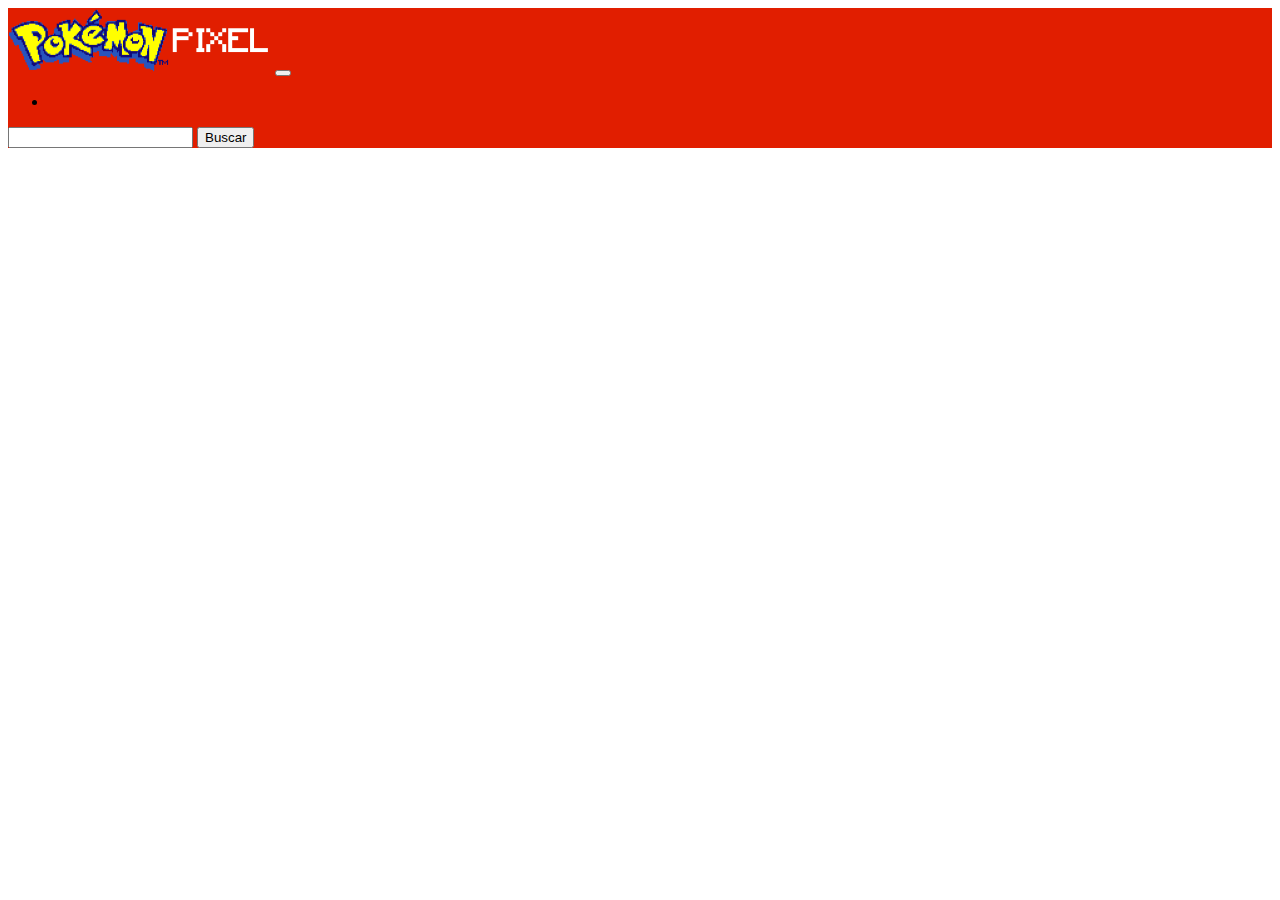
<file: index.html>
<!doctype html>
<html lang="es">

<head>
    <meta charset="utf-8">
    <meta name="viewport" content="width=device-width, initial-scale=1">
    <title>Pixel Pokemon</title>
    <link href="https://cdn.jsdelivr.net/npm/bootstrap@5.2.0/dist/css/bootstrap.min.css" rel="stylesheet"
        integrity="sha384-gH2yIJqKdNHPEq0n4Mqa/HGKIhSkIHeL5AyhkYV8i59U5AR6csBvApHHNl/vI1Bx" crossorigin="anonymous">
        <link rel="stylesheet" href="assets/css/style.css">
        <link rel="shortcut icon" href="assets/img/pokemon_pixel.ico" type="image/x-icon">
</head>

<body>
    <nav class="navbar navbar-expand-lg" style="background-color: #e11e00;">
        <div class="container-fluid">
            <img src="assets/img/pokemon-logo.png" height="65px" alt="">
            
            <button class="navbar-toggler" type="button" data-bs-toggle="collapse"
                data-bs-target="#navbarSupportedContent" aria-controls="navbarSupportedContent" aria-expanded="false"
                aria-label="Toggle navigation">
                <span class="navbar-toggler-icon"></span>
            </button>
            <div class="collapse navbar-collapse" id="navbarSupportedContent">
                <ul class="navbar-nav me-auto mb-2 mb-lg-0">
                    <li class="nav-item">
                        <a class="nav-link active" href="#"></a>
                    </li>
                </ul>
                <form class="d-flex" role="search">
                    <input class="form-control me-2" type="search" placeholder="" id="campoBuscar">
                    <button class="btn btn-light" id = "btnBuscar" type="submit">Buscar</button>
                </form>
            </div>
        </div>
    </nav>

    <section class=" container m-5">
        <div class="row row-cols-1 row-cols-md-3 g-4" id="cartas_pokemones">
        </div>
        <div id="paginacion" class="my-5 d-flex justify-content-between" ></div>
        
    </section> 

    <script src="https://cdn.jsdelivr.net/npm/bootstrap@5.2.0/dist/js/bootstrap.bundle.min.js"
        integrity="sha384-A3rJD856KowSb7dwlZdYEkO39Gagi7vIsF0jrRAoQmDKKtQBHUuLZ9AsSv4jD4Xa"
        crossorigin="anonymous"></script>
    <script src="assets/code.js"></script>
</body>

</html>
</file>
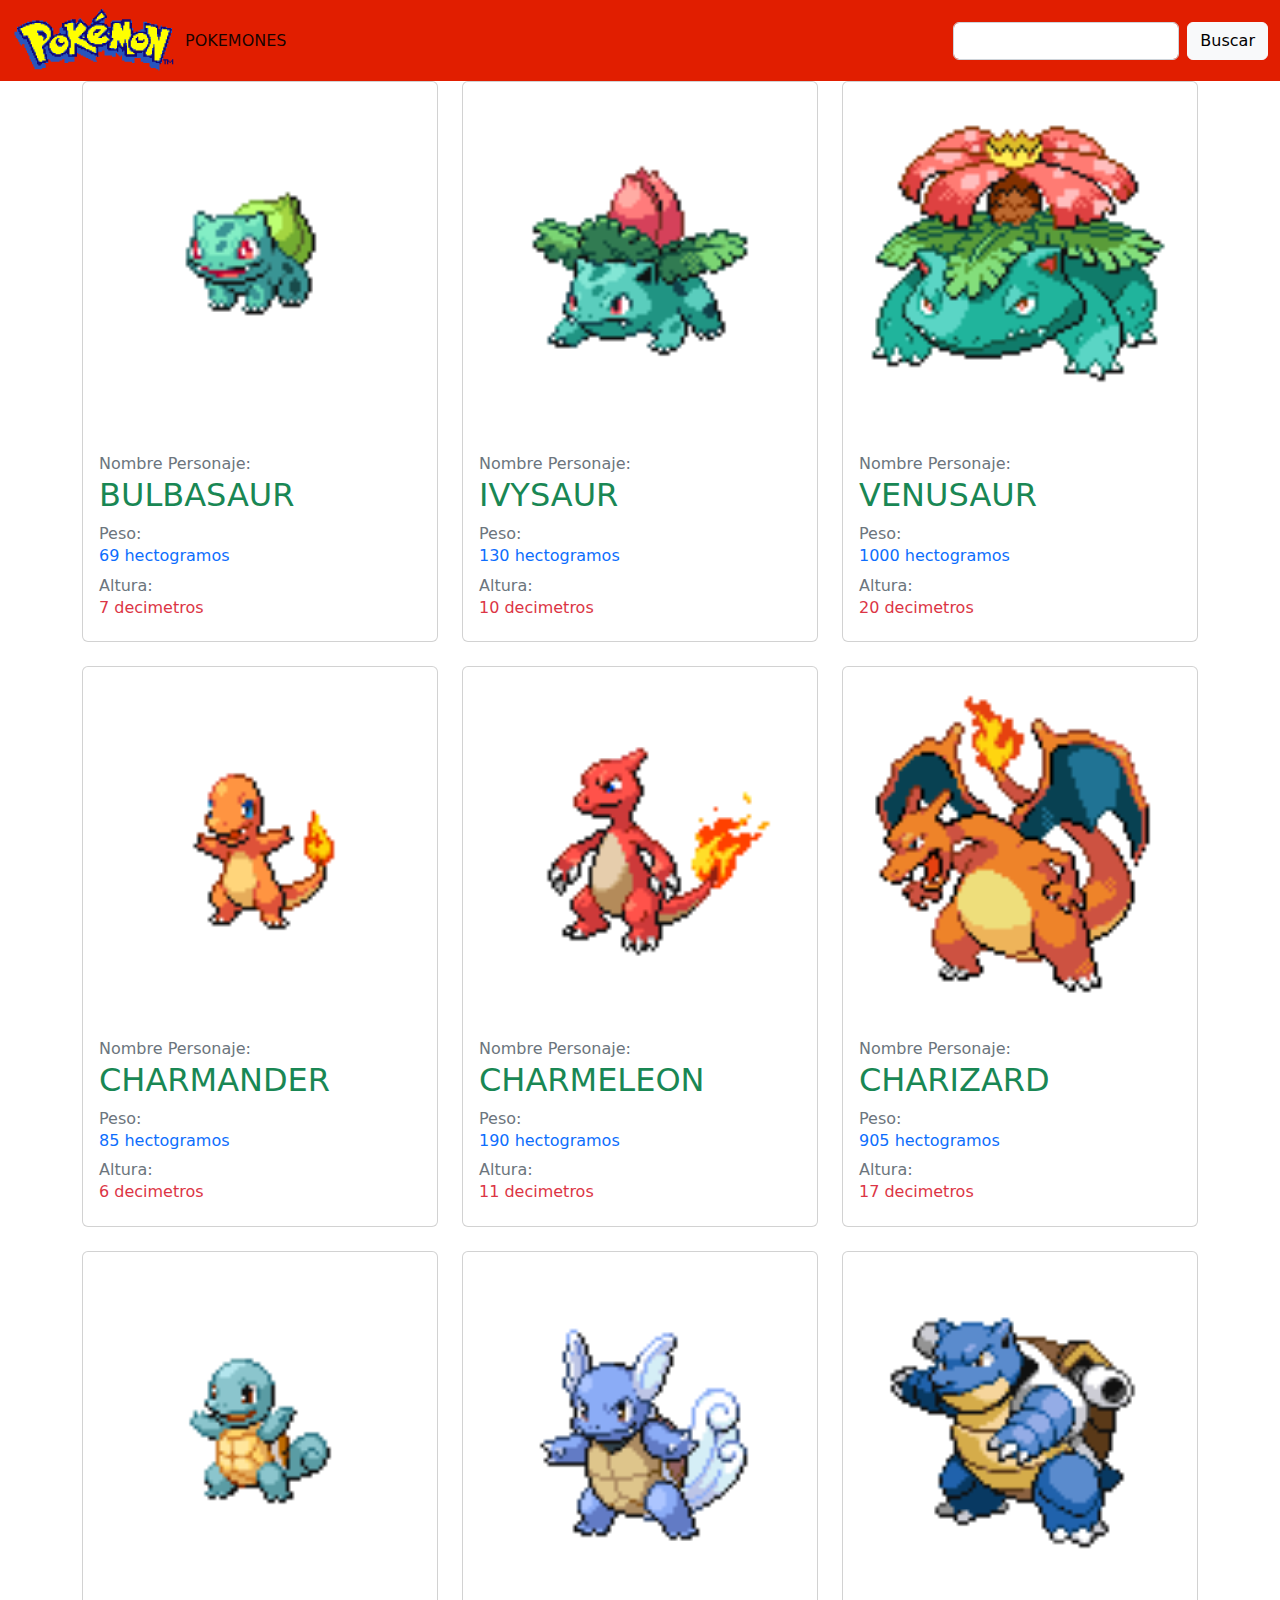
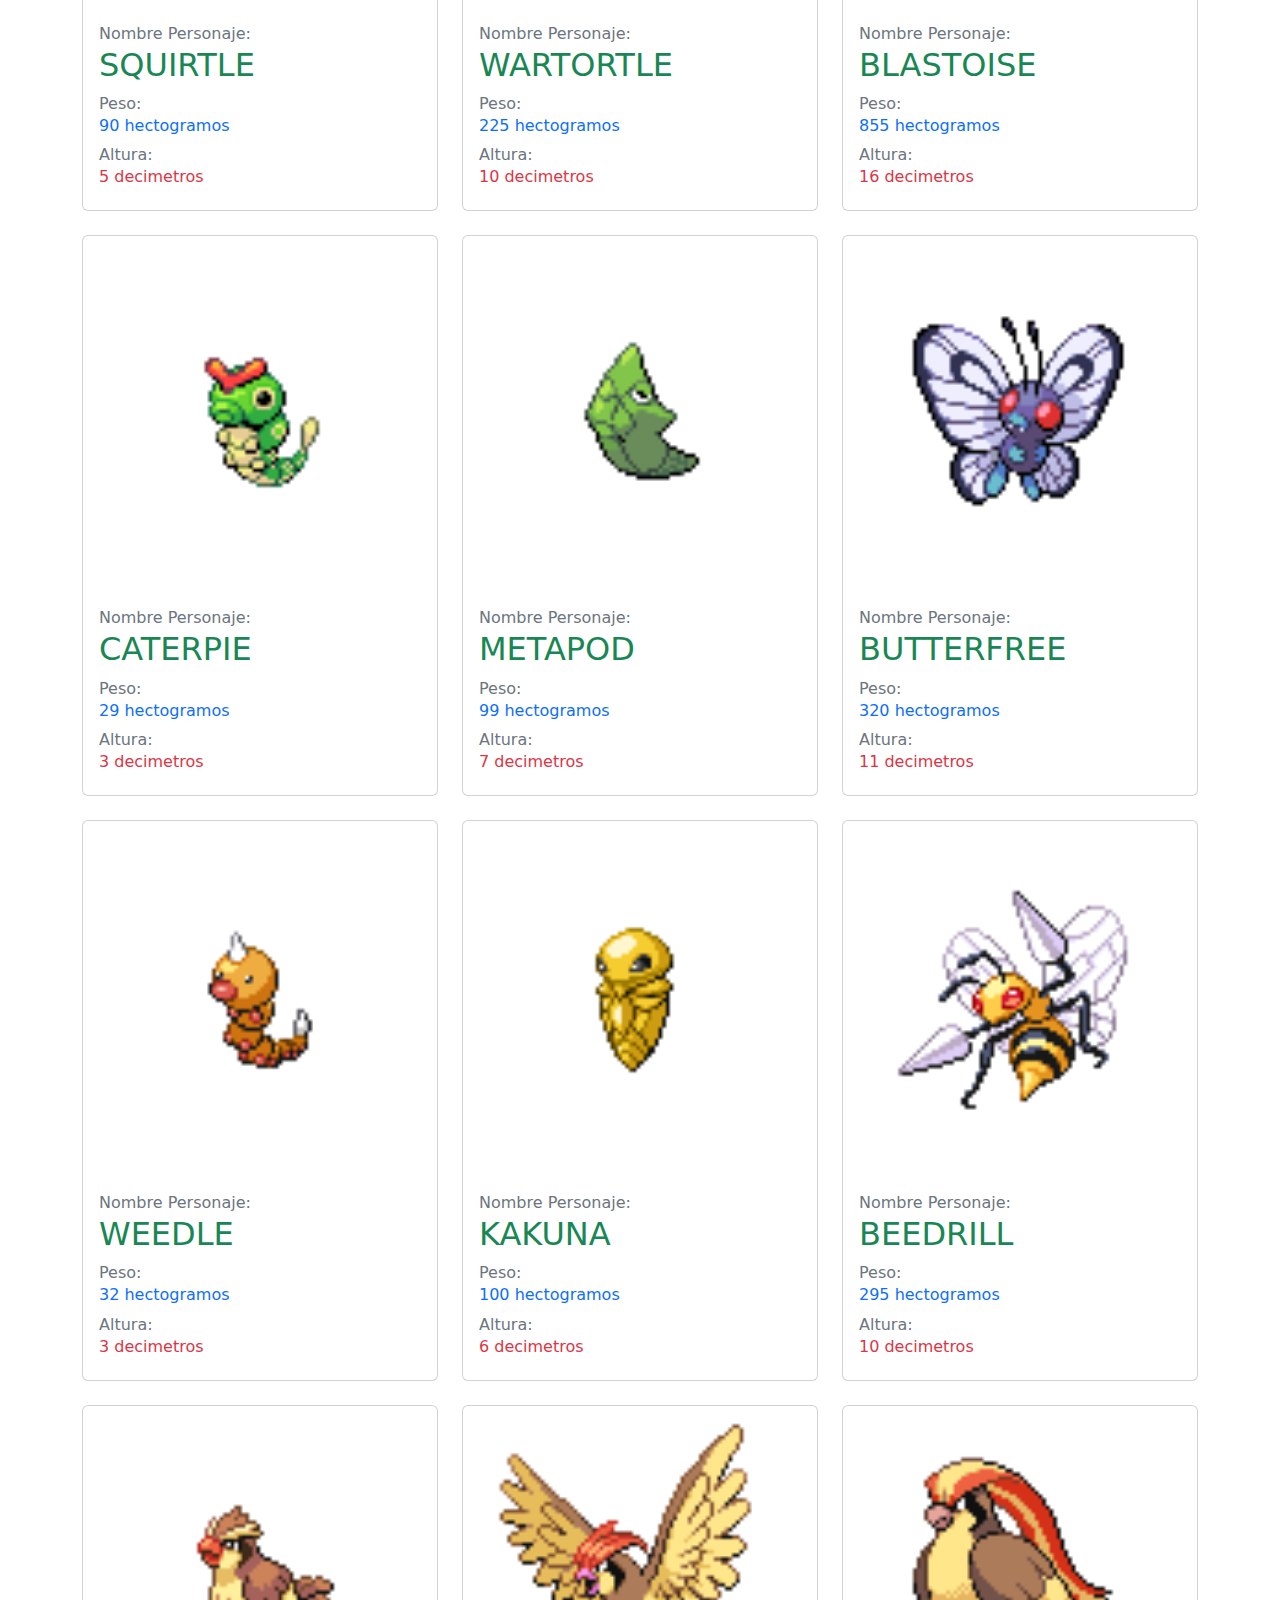
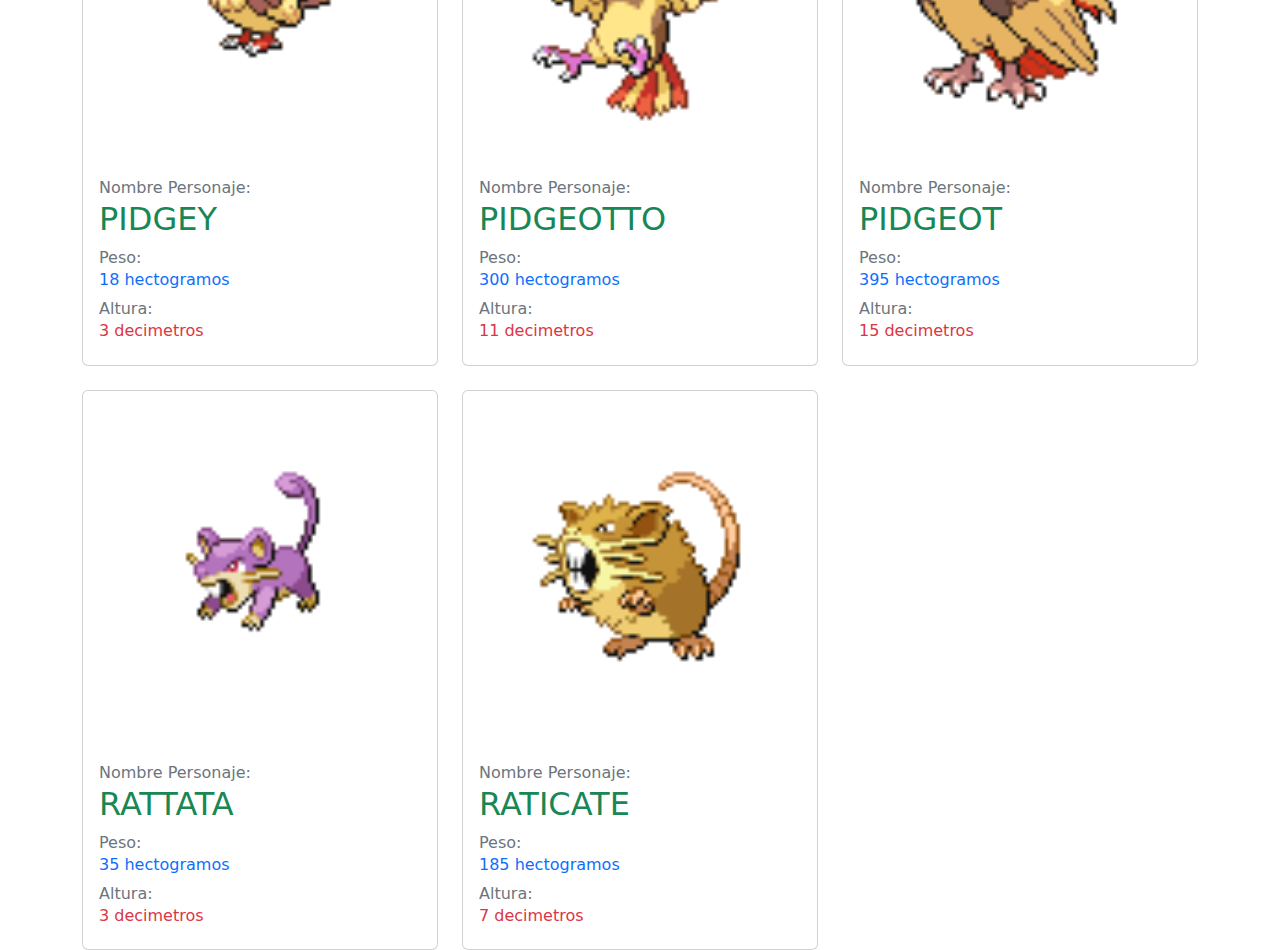
<file: assets/API Pokemon API.html>
<!DOCTYPE html>
<!-- saved from url=(0032)http://127.0.0.1:5500/index.html -->
<html lang="es"><head><meta http-equiv="Content-Type" content="text/html; charset=UTF-8">
    
    <meta name="viewport" content="width=device-width, initial-scale=1">
    <title>API Pokemon API</title>
    <link href="./API Pokemon API_files/bootstrap.min.css" rel="stylesheet" integrity="sha384-gH2yIJqKdNHPEq0n4Mqa/HGKIhSkIHeL5AyhkYV8i59U5AR6csBvApHHNl/vI1Bx" crossorigin="anonymous">
</head>

<body cz-shortcut-listen="true" style="">
    <nav class="navbar navbar-expand-lg" style="background-color: #e11e00;">
        <div class="container-fluid">
            <img src="./API Pokemon API_files/pokemon-logo_1.png" height="65px" alt="">
            
            <button class="navbar-toggler" type="button" data-bs-toggle="collapse" data-bs-target="#navbarSupportedContent" aria-controls="navbarSupportedContent" aria-expanded="false" aria-label="Toggle navigation">
                <span class="navbar-toggler-icon"></span>
            </button>
            <div class="collapse navbar-collapse" id="navbarSupportedContent">
                <ul class="navbar-nav me-auto mb-2 mb-lg-0">
                    <li class="nav-item">
                       
                        <a class="nav-link active" href="http://127.0.0.1:5500/index.html#">POKEMONES</a>
                    </li>
                </ul>
                <form class="d-flex" role="search">
                    <input class="form-control me-2" type="search" placeholder="">
                    <button class="btn btn-light" type="submit">Buscar</button>
                </form>
            </div>
        </div>
    </nav>

    <section class=" container">

        <div class="row row-cols-1 row-cols-md-3 g-4" id="cartas_pokemones">


            


        
                        <div class="col">
                            <div class="card">
                                <img src="./API Pokemon API_files/1.png" class="card-img-top" alt="...">
                                <div class="card-body">
                                    <label class="fs-6 text-muted">Nombre Personaje:</label>
                                    <h5 class="text-success fs-2  text-uppercase"> bulbasaur </h5>
                                    <label class="fs-6 text-muted">Peso:</label>
                                    <h2 class="text-primary fs-6 "> 69 hectogramos </h2>
                                    <label class="fs-6 text-muted">Altura:</label>
                                    <h2 class="text-danger fs-6 "> 7 decimetros</h2>
                                    
                                </div>
                            </div>
                        </div>
                    
                        <div class="col">
                            <div class="card">
                                <img src="./API Pokemon API_files/2.png" class="card-img-top" alt="...">
                                <div class="card-body">
                                    <label class="fs-6 text-muted">Nombre Personaje:</label>
                                    <h5 class="text-success fs-2  text-uppercase"> ivysaur </h5>
                                    <label class="fs-6 text-muted">Peso:</label>
                                    <h2 class="text-primary fs-6 "> 130 hectogramos </h2>
                                    <label class="fs-6 text-muted">Altura:</label>
                                    <h2 class="text-danger fs-6 "> 10 decimetros</h2>
                                    
                                </div>
                            </div>
                        </div>
                    
                        <div class="col">
                            <div class="card">
                                <img src="./API Pokemon API_files/3.png" class="card-img-top" alt="...">
                                <div class="card-body">
                                    <label class="fs-6 text-muted">Nombre Personaje:</label>
                                    <h5 class="text-success fs-2  text-uppercase"> venusaur </h5>
                                    <label class="fs-6 text-muted">Peso:</label>
                                    <h2 class="text-primary fs-6 "> 1000 hectogramos </h2>
                                    <label class="fs-6 text-muted">Altura:</label>
                                    <h2 class="text-danger fs-6 "> 20 decimetros</h2>
                                    
                                </div>
                            </div>
                        </div>
                    
                        <div class="col">
                            <div class="card">
                                <img src="./API Pokemon API_files/4.png" class="card-img-top" alt="...">
                                <div class="card-body">
                                    <label class="fs-6 text-muted">Nombre Personaje:</label>
                                    <h5 class="text-success fs-2  text-uppercase"> charmander </h5>
                                    <label class="fs-6 text-muted">Peso:</label>
                                    <h2 class="text-primary fs-6 "> 85 hectogramos </h2>
                                    <label class="fs-6 text-muted">Altura:</label>
                                    <h2 class="text-danger fs-6 "> 6 decimetros</h2>
                                    
                                </div>
                            </div>
                        </div>
                    
                        <div class="col">
                            <div class="card">
                                <img src="./API Pokemon API_files/5.png" class="card-img-top" alt="...">
                                <div class="card-body">
                                    <label class="fs-6 text-muted">Nombre Personaje:</label>
                                    <h5 class="text-success fs-2  text-uppercase"> charmeleon </h5>
                                    <label class="fs-6 text-muted">Peso:</label>
                                    <h2 class="text-primary fs-6 "> 190 hectogramos </h2>
                                    <label class="fs-6 text-muted">Altura:</label>
                                    <h2 class="text-danger fs-6 "> 11 decimetros</h2>
                                    
                                </div>
                            </div>
                        </div>
                    
                        <div class="col">
                            <div class="card">
                                <img src="./API Pokemon API_files/6.png" class="card-img-top" alt="...">
                                <div class="card-body">
                                    <label class="fs-6 text-muted">Nombre Personaje:</label>
                                    <h5 class="text-success fs-2  text-uppercase"> charizard </h5>
                                    <label class="fs-6 text-muted">Peso:</label>
                                    <h2 class="text-primary fs-6 "> 905 hectogramos </h2>
                                    <label class="fs-6 text-muted">Altura:</label>
                                    <h2 class="text-danger fs-6 "> 17 decimetros</h2>
                                    
                                </div>
                            </div>
                        </div>
                    
                        <div class="col">
                            <div class="card">
                                <img src="./API Pokemon API_files/7.png" class="card-img-top" alt="...">
                                <div class="card-body">
                                    <label class="fs-6 text-muted">Nombre Personaje:</label>
                                    <h5 class="text-success fs-2  text-uppercase"> squirtle </h5>
                                    <label class="fs-6 text-muted">Peso:</label>
                                    <h2 class="text-primary fs-6 "> 90 hectogramos </h2>
                                    <label class="fs-6 text-muted">Altura:</label>
                                    <h2 class="text-danger fs-6 "> 5 decimetros</h2>
                                    
                                </div>
                            </div>
                        </div>
                    
                        <div class="col">
                            <div class="card">
                                <img src="./API Pokemon API_files/8.png" class="card-img-top" alt="...">
                                <div class="card-body">
                                    <label class="fs-6 text-muted">Nombre Personaje:</label>
                                    <h5 class="text-success fs-2  text-uppercase"> wartortle </h5>
                                    <label class="fs-6 text-muted">Peso:</label>
                                    <h2 class="text-primary fs-6 "> 225 hectogramos </h2>
                                    <label class="fs-6 text-muted">Altura:</label>
                                    <h2 class="text-danger fs-6 "> 10 decimetros</h2>
                                    
                                </div>
                            </div>
                        </div>
                    
                        <div class="col">
                            <div class="card">
                                <img src="./API Pokemon API_files/9.png" class="card-img-top" alt="...">
                                <div class="card-body">
                                    <label class="fs-6 text-muted">Nombre Personaje:</label>
                                    <h5 class="text-success fs-2  text-uppercase"> blastoise </h5>
                                    <label class="fs-6 text-muted">Peso:</label>
                                    <h2 class="text-primary fs-6 "> 855 hectogramos </h2>
                                    <label class="fs-6 text-muted">Altura:</label>
                                    <h2 class="text-danger fs-6 "> 16 decimetros</h2>
                                    
                                </div>
                            </div>
                        </div>
                    
                        <div class="col">
                            <div class="card">
                                <img src="./API Pokemon API_files/10.png" class="card-img-top" alt="...">
                                <div class="card-body">
                                    <label class="fs-6 text-muted">Nombre Personaje:</label>
                                    <h5 class="text-success fs-2  text-uppercase"> caterpie </h5>
                                    <label class="fs-6 text-muted">Peso:</label>
                                    <h2 class="text-primary fs-6 "> 29 hectogramos </h2>
                                    <label class="fs-6 text-muted">Altura:</label>
                                    <h2 class="text-danger fs-6 "> 3 decimetros</h2>
                                    
                                </div>
                            </div>
                        </div>
                    
                        <div class="col">
                            <div class="card">
                                <img src="./API Pokemon API_files/11.png" class="card-img-top" alt="...">
                                <div class="card-body">
                                    <label class="fs-6 text-muted">Nombre Personaje:</label>
                                    <h5 class="text-success fs-2  text-uppercase"> metapod </h5>
                                    <label class="fs-6 text-muted">Peso:</label>
                                    <h2 class="text-primary fs-6 "> 99 hectogramos </h2>
                                    <label class="fs-6 text-muted">Altura:</label>
                                    <h2 class="text-danger fs-6 "> 7 decimetros</h2>
                                    
                                </div>
                            </div>
                        </div>
                    
                        <div class="col">
                            <div class="card">
                                <img src="./API Pokemon API_files/12.png" class="card-img-top" alt="...">
                                <div class="card-body">
                                    <label class="fs-6 text-muted">Nombre Personaje:</label>
                                    <h5 class="text-success fs-2  text-uppercase"> butterfree </h5>
                                    <label class="fs-6 text-muted">Peso:</label>
                                    <h2 class="text-primary fs-6 "> 320 hectogramos </h2>
                                    <label class="fs-6 text-muted">Altura:</label>
                                    <h2 class="text-danger fs-6 "> 11 decimetros</h2>
                                    
                                </div>
                            </div>
                        </div>
                    
                        <div class="col">
                            <div class="card">
                                <img src="./API Pokemon API_files/13.png" class="card-img-top" alt="...">
                                <div class="card-body">
                                    <label class="fs-6 text-muted">Nombre Personaje:</label>
                                    <h5 class="text-success fs-2  text-uppercase"> weedle </h5>
                                    <label class="fs-6 text-muted">Peso:</label>
                                    <h2 class="text-primary fs-6 "> 32 hectogramos </h2>
                                    <label class="fs-6 text-muted">Altura:</label>
                                    <h2 class="text-danger fs-6 "> 3 decimetros</h2>
                                    
                                </div>
                            </div>
                        </div>
                    
                        <div class="col">
                            <div class="card">
                                <img src="./API Pokemon API_files/14.png" class="card-img-top" alt="...">
                                <div class="card-body">
                                    <label class="fs-6 text-muted">Nombre Personaje:</label>
                                    <h5 class="text-success fs-2  text-uppercase"> kakuna </h5>
                                    <label class="fs-6 text-muted">Peso:</label>
                                    <h2 class="text-primary fs-6 "> 100 hectogramos </h2>
                                    <label class="fs-6 text-muted">Altura:</label>
                                    <h2 class="text-danger fs-6 "> 6 decimetros</h2>
                                    
                                </div>
                            </div>
                        </div>
                    
                        <div class="col">
                            <div class="card">
                                <img src="./API Pokemon API_files/15.png" class="card-img-top" alt="...">
                                <div class="card-body">
                                    <label class="fs-6 text-muted">Nombre Personaje:</label>
                                    <h5 class="text-success fs-2  text-uppercase"> beedrill </h5>
                                    <label class="fs-6 text-muted">Peso:</label>
                                    <h2 class="text-primary fs-6 "> 295 hectogramos </h2>
                                    <label class="fs-6 text-muted">Altura:</label>
                                    <h2 class="text-danger fs-6 "> 10 decimetros</h2>
                                    
                                </div>
                            </div>
                        </div>
                    
                        <div class="col">
                            <div class="card">
                                <img src="./API Pokemon API_files/16.png" class="card-img-top" alt="...">
                                <div class="card-body">
                                    <label class="fs-6 text-muted">Nombre Personaje:</label>
                                    <h5 class="text-success fs-2  text-uppercase"> pidgey </h5>
                                    <label class="fs-6 text-muted">Peso:</label>
                                    <h2 class="text-primary fs-6 "> 18 hectogramos </h2>
                                    <label class="fs-6 text-muted">Altura:</label>
                                    <h2 class="text-danger fs-6 "> 3 decimetros</h2>
                                    
                                </div>
                            </div>
                        </div>
                    
                        <div class="col">
                            <div class="card">
                                <img src="./API Pokemon API_files/17.png" class="card-img-top" alt="...">
                                <div class="card-body">
                                    <label class="fs-6 text-muted">Nombre Personaje:</label>
                                    <h5 class="text-success fs-2  text-uppercase"> pidgeotto </h5>
                                    <label class="fs-6 text-muted">Peso:</label>
                                    <h2 class="text-primary fs-6 "> 300 hectogramos </h2>
                                    <label class="fs-6 text-muted">Altura:</label>
                                    <h2 class="text-danger fs-6 "> 11 decimetros</h2>
                                    
                                </div>
                            </div>
                        </div>
                    
                        <div class="col">
                            <div class="card">
                                <img src="./API Pokemon API_files/18.png" class="card-img-top" alt="...">
                                <div class="card-body">
                                    <label class="fs-6 text-muted">Nombre Personaje:</label>
                                    <h5 class="text-success fs-2  text-uppercase"> pidgeot </h5>
                                    <label class="fs-6 text-muted">Peso:</label>
                                    <h2 class="text-primary fs-6 "> 395 hectogramos </h2>
                                    <label class="fs-6 text-muted">Altura:</label>
                                    <h2 class="text-danger fs-6 "> 15 decimetros</h2>
                                    
                                </div>
                            </div>
                        </div>
                    
                        <div class="col">
                            <div class="card">
                                <img src="./API Pokemon API_files/19.png" class="card-img-top" alt="...">
                                <div class="card-body">
                                    <label class="fs-6 text-muted">Nombre Personaje:</label>
                                    <h5 class="text-success fs-2  text-uppercase"> rattata </h5>
                                    <label class="fs-6 text-muted">Peso:</label>
                                    <h2 class="text-primary fs-6 "> 35 hectogramos </h2>
                                    <label class="fs-6 text-muted">Altura:</label>
                                    <h2 class="text-danger fs-6 "> 3 decimetros</h2>
                                    
                                </div>
                            </div>
                        </div>
                    
                        <div class="col">
                            <div class="card">
                                <img src="./API Pokemon API_files/20.png" class="card-img-top" alt="...">
                                <div class="card-body">
                                    <label class="fs-6 text-muted">Nombre Personaje:</label>
                                    <h5 class="text-success fs-2  text-uppercase"> raticate </h5>
                                    <label class="fs-6 text-muted">Peso:</label>
                                    <h2 class="text-primary fs-6 "> 185 hectogramos </h2>
                                    <label class="fs-6 text-muted">Altura:</label>
                                    <h2 class="text-danger fs-6 "> 7 decimetros</h2>
                                    
                                </div>
                            </div>
                        </div>
                    </div>



    </section>



    <script src="./API Pokemon API_files/bootstrap.bundle.min.js" integrity="sha384-A3rJD856KowSb7dwlZdYEkO39Gagi7vIsF0jrRAoQmDKKtQBHUuLZ9AsSv4jD4Xa" crossorigin="anonymous"></script>
    <script src="./API Pokemon API_files/code.js"></script>
<!-- Code injected by live-server -->
<script type="text/javascript">
	// <![CDATA[  <-- For SVG support
	if ('WebSocket' in window) {
		(function () {
			function refreshCSS() {
				var sheets = [].slice.call(document.getElementsByTagName("link"));
				var head = document.getElementsByTagName("head")[0];
				for (var i = 0; i < sheets.length; ++i) {
					var elem = sheets[i];
					var parent = elem.parentElement || head;
					parent.removeChild(elem);
					var rel = elem.rel;
					if (elem.href && typeof rel != "string" || rel.length == 0 || rel.toLowerCase() == "stylesheet") {
						var url = elem.href.replace(/(&|\?)_cacheOverride=\d+/, '');
						elem.href = url + (url.indexOf('?') >= 0 ? '&' : '?') + '_cacheOverride=' + (new Date().valueOf());
					}
					parent.appendChild(elem);
				}
			}
			var protocol = window.location.protocol === 'http:' ? 'ws://' : 'wss://';
			var address = protocol + window.location.host + window.location.pathname + '/ws';
			var socket = new WebSocket(address);
			socket.onmessage = function (msg) {
				if (msg.data == 'reload') window.location.reload();
				else if (msg.data == 'refreshcss') refreshCSS();
			};
			if (sessionStorage && !sessionStorage.getItem('IsThisFirstTime_Log_From_LiveServer')) {
				console.log('Live reload enabled.');
				sessionStorage.setItem('IsThisFirstTime_Log_From_LiveServer', true);
			}
		})();
	}
	else {
		console.error('Upgrade your browser. This Browser is NOT supported WebSocket for Live-Reloading.');
	}
	// ]]>
</script>



</body></html>
</file>
<file: assets/css/style.css>
@font-face {
    font-family: "Pixelada";
    src: url("../Fonts/upheavtt.ttf");

    font-family: "Pixelada2";
    src: url("../Fonts/Minecraft.ttf");

}
</file>
